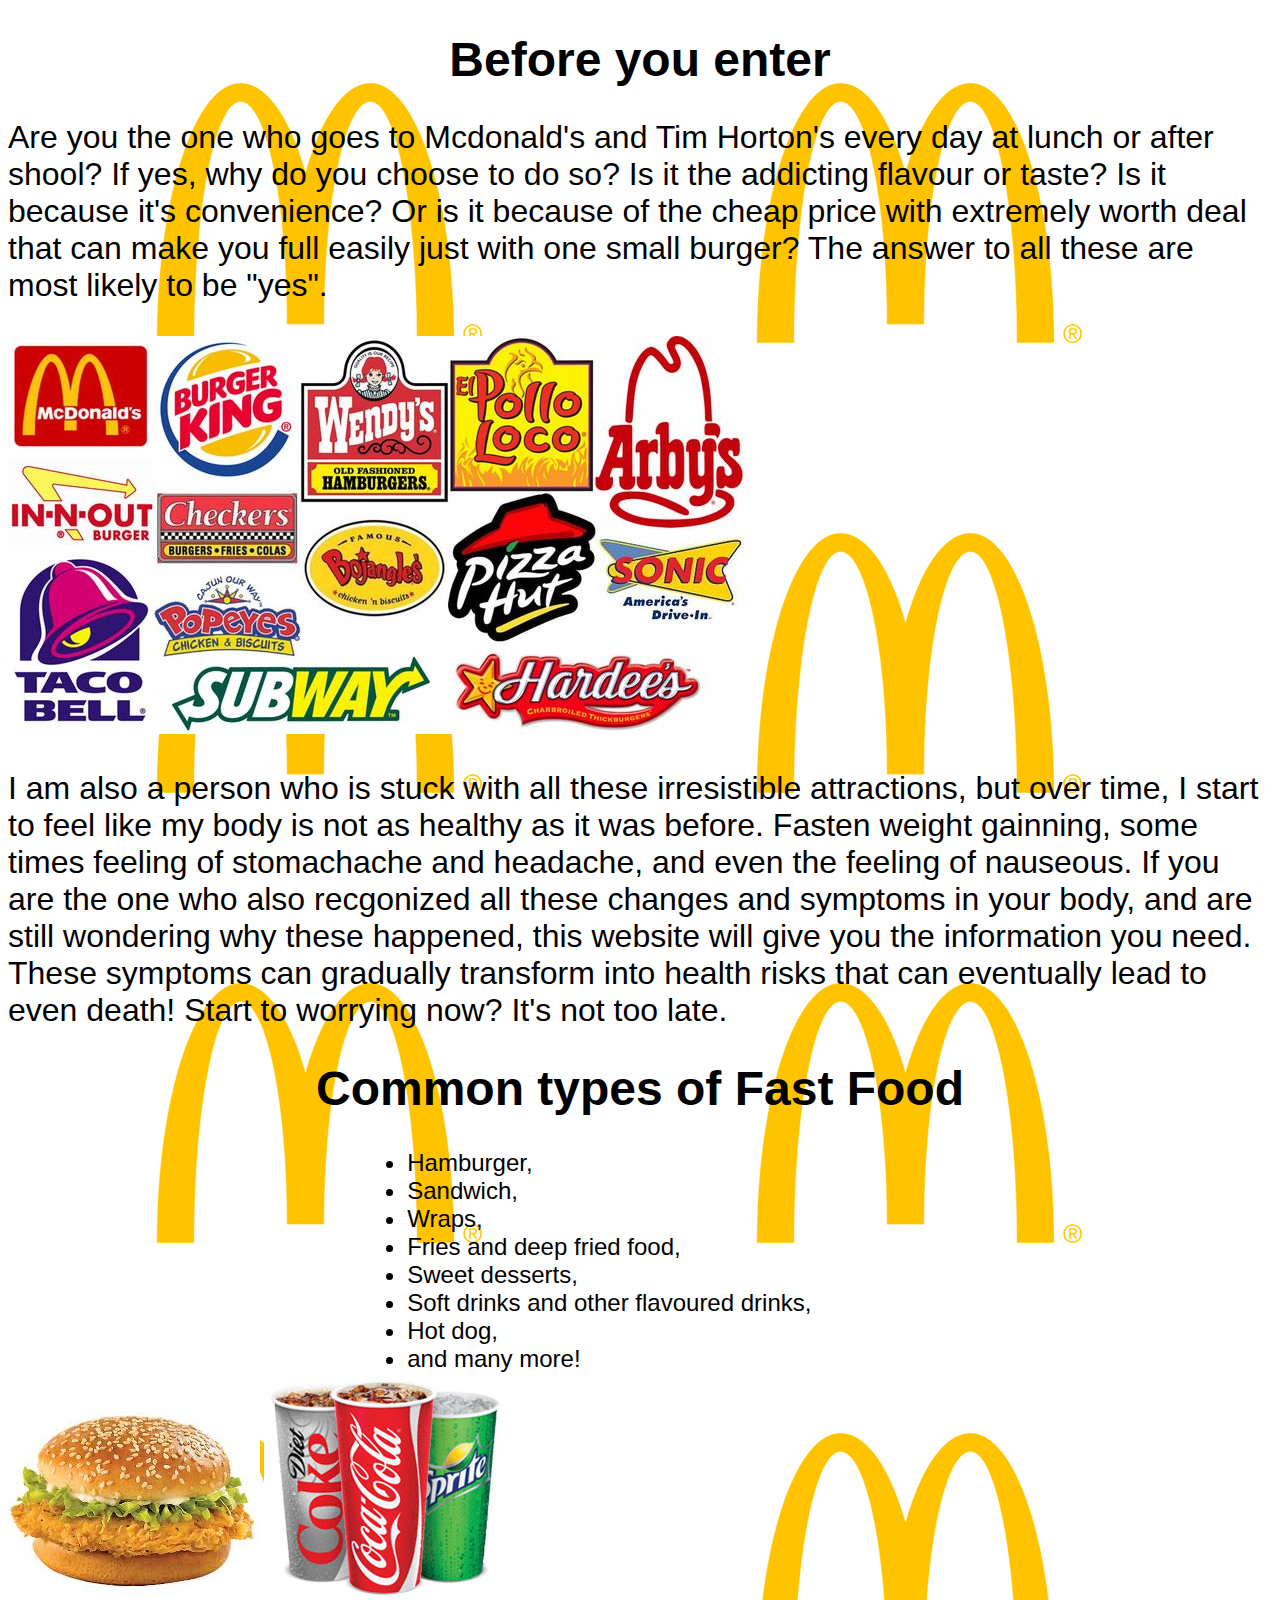
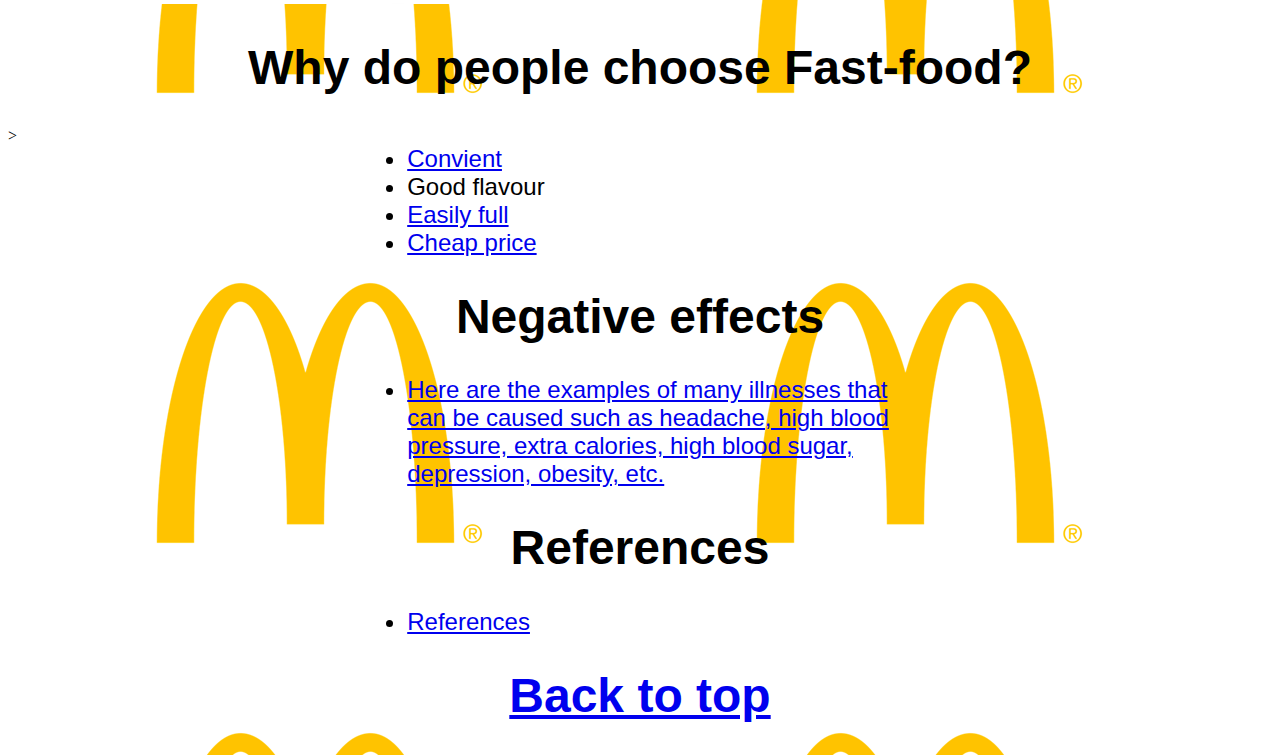
<file: index.html>
<!doctype html>
<html>
<head>
<meta charset="UTF-8">
<title> About fast food </title>
<link rel="stylesheet" href="Main-page.css" />
</head>

<body> 

<h1> <a id="top">Before you enter</a> </h1>
<p> Are you the one who goes to Mcdonald's and Tim Horton's every day at lunch or after shool? If yes, why do you choose to do so? Is it the addicting flavour or taste? Is it because it's convenience? Or is it because of the cheap price with extremely worth deal that can make you full easily just with one small burger? The answer to all these are most likely to be "yes". 
</p>
<img src="fast-food-restaurants.jpg" alt="Fast food"/> 
<p> I am also a person who is stuck with all these irresistible attractions, but over time, I start to feel like my body is not as healthy as it was before. Fasten weight gainning, some times feeling of stomachache and headache, and even the feeling of nauseous. If you are the one who also recgonized all these changes and symptoms in your body, and are still wondering why these happened, this website will give you the information you need. These symptoms can gradually transform into health risks that can eventually lead to even death! Start to worrying now? It's not too late.  
</p>
 

   <h1> Common types of Fast Food </h1>
    <ul>
     <li> Hamburger, </li>

     <li> Sandwich, </li>

     <li> Wraps, </li>

     <li> Fries and deep fried food, </li>

     <li> Sweet desserts, </li>

     <li> Soft drinks and other flavoured drinks, </li>

     <li> Hot dog, </li> 

     <li> and many more! </li>
     </ul>

<img src="hamburger.jpg" alt=Hamburger/>
<img src="pops.jpg" alt="Fountain drinks"/>

<h1>Why do people choose Fast-food?</h1>>
<ul> 
<li> <a id="Convenience" href=Convenience.html>Convient</a></li>
<li>Good flavour</li>
<li> <a href=calories.html>Easily full</a></li>
<li> <a href=cheap-price.html> Cheap price</a></li>
</ul>

<h1>Negative effects</h1>
<ul>
<li><a href="https://www.healthline.com/health/fast-food-effects-on-body">Here are the examples of many illnesses that can be caused such as headache, high blood pressure, extra calories, high blood sugar, depression, obesity, etc.</a></li>
</ul>

<h1>References</h1>
<ul>
<li><a href=references.html>References</a></li>
</ul>

<h1><a href=#top>Back to top</a></h1>
<a href="https://validator.w3.org/nu/?doc=https%3A%2F%2Fdaniel0813.github.io%2F"></a>


  </body>
</html>
</file>
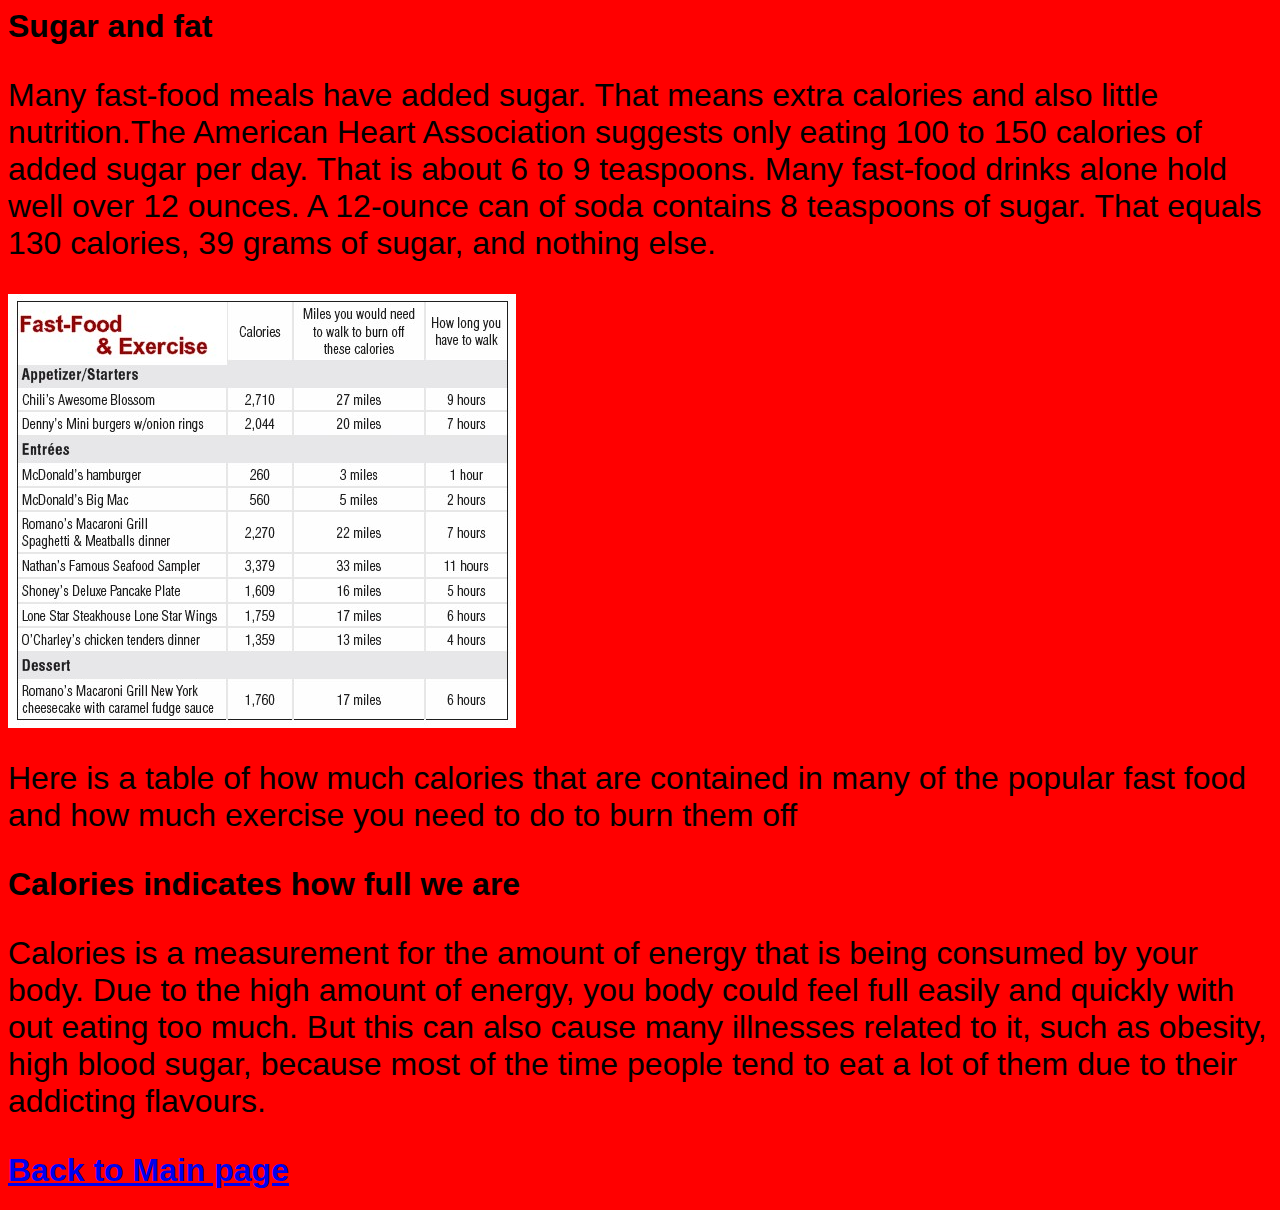
<file: calories.html>
<html>
<head>
<title> Negative effects to body caused by over eating fast-food </title>
<link rel="stylesheet" href="calories.css" />
</head>

<body>
<h1> Sugar and fat </h1>
<p> Many fast-food meals have added sugar. That means extra calories and also little nutrition.The American Heart Association suggests only eating 100 to 150 calories of added sugar per day. That is about 6 to 9 teaspoons. Many fast-food drinks alone hold well over 12 ounces. A 12-ounce can of soda contains 8 teaspoons of sugar. That equals 130 calories, 39 grams of sugar, and nothing else. 
</p>

<img src="calories-in-fastfood.jpg"alt="Calories contained in some of the fast food"/>

<p>
Here is a table of how much calories that are contained in many of the popular fast food and how much exercise you need to do to burn them off
</p>

<h1> Calories indicates how full we are</h1>
<P> Calories is a measurement for the amount of energy that is being consumed by your body. Due to the high amount of energy, you body could feel full easily and quickly with out eating too much. But this can also cause many illnesses related to it, such as obesity, high blood sugar, because most of the time people tend to eat a lot of them due to their addicting flavours.
</p1>

<h1><a href=index.html>Back to Main page</a></h1>


    </body>
</html>
</file>
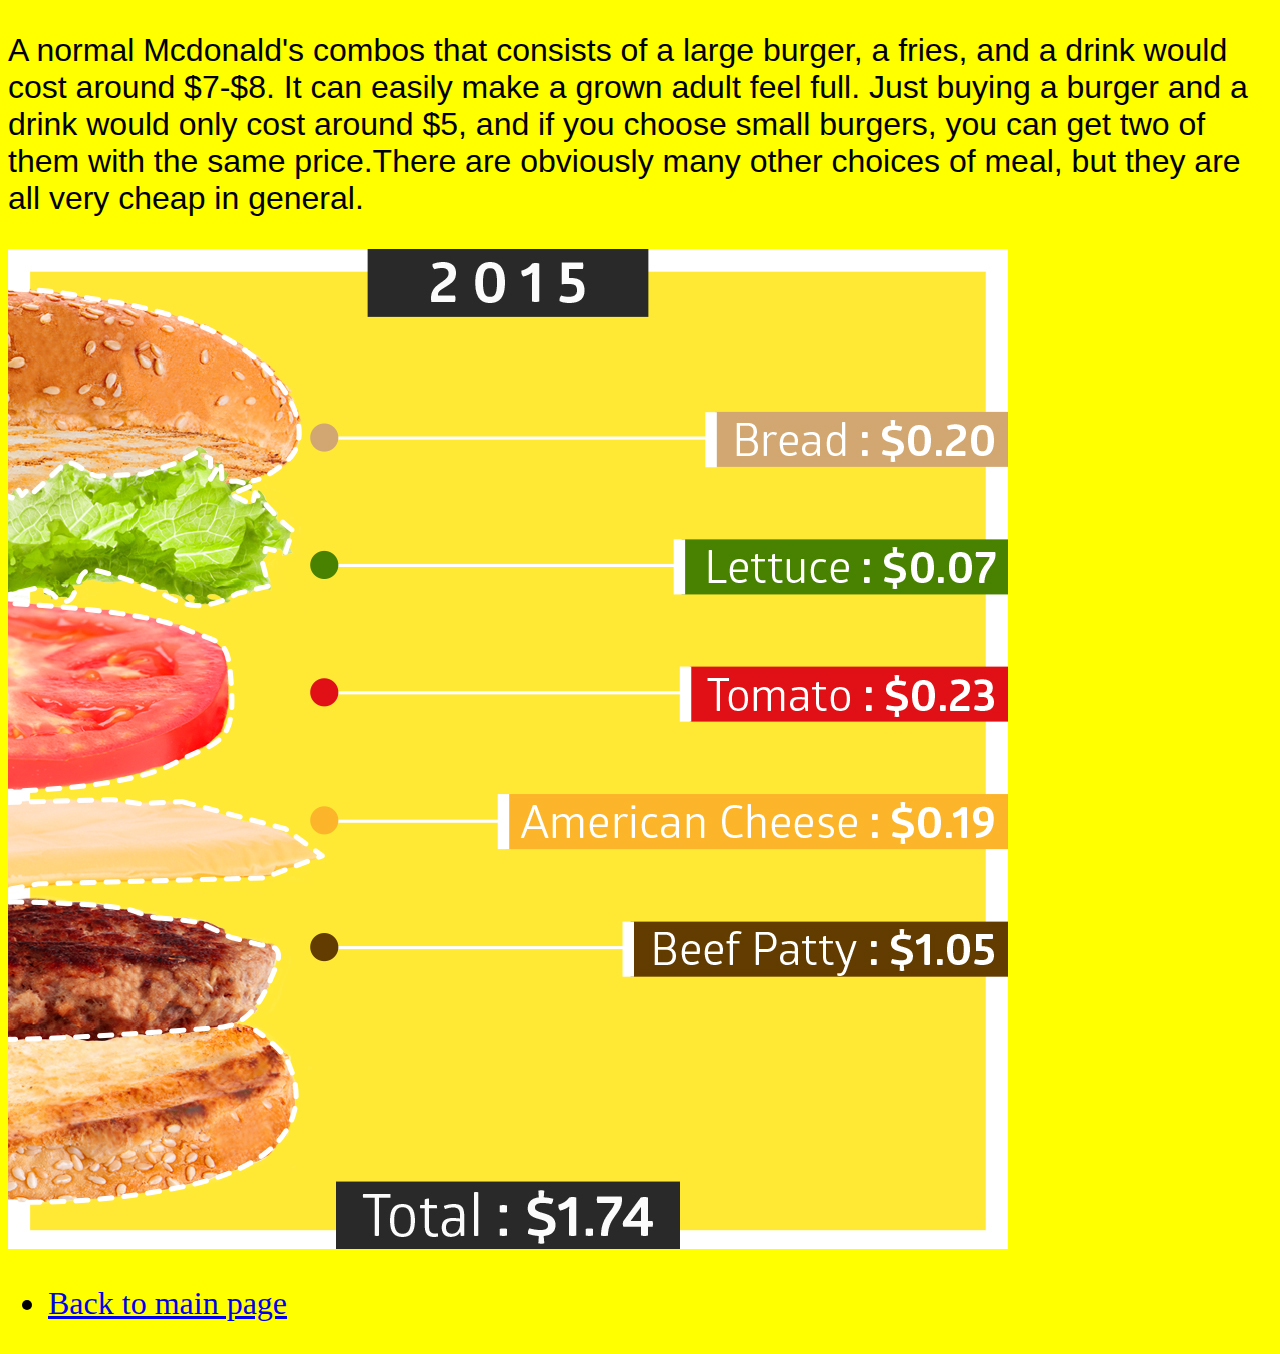
<file: cheap-price.html>
<!doctype html>
<html>
<head>
<title>Cheap price</title>
<link rel="stylesheet" href="cheap-price.css"/>
</head>

<body>

<p>A normal Mcdonald's combos that consists of a large burger, a fries, and a drink would cost around $7-$8. It can easily make a grown adult feel full. Just buying a burger and a drink would only cost around $5, and if you choose small burgers, you can get two of them with the same price.There are obviously many other choices of meal, but they are all very cheap in general.</P>
</p>
<img src="price.jpg" alt="price"/>
<ul>
<li><a href=index.html>Back to main page</a></li>
</ul>
<a href="http://validator.w3.org/check?uri=https://kerasl.github.io/home/ ">
<imgsrc="html5_with_css3_+_semantics.png" width="165" height="64" 	alt="HTML5 with CSS3 and Semantics">
</a>

</body>
</html>
</file>
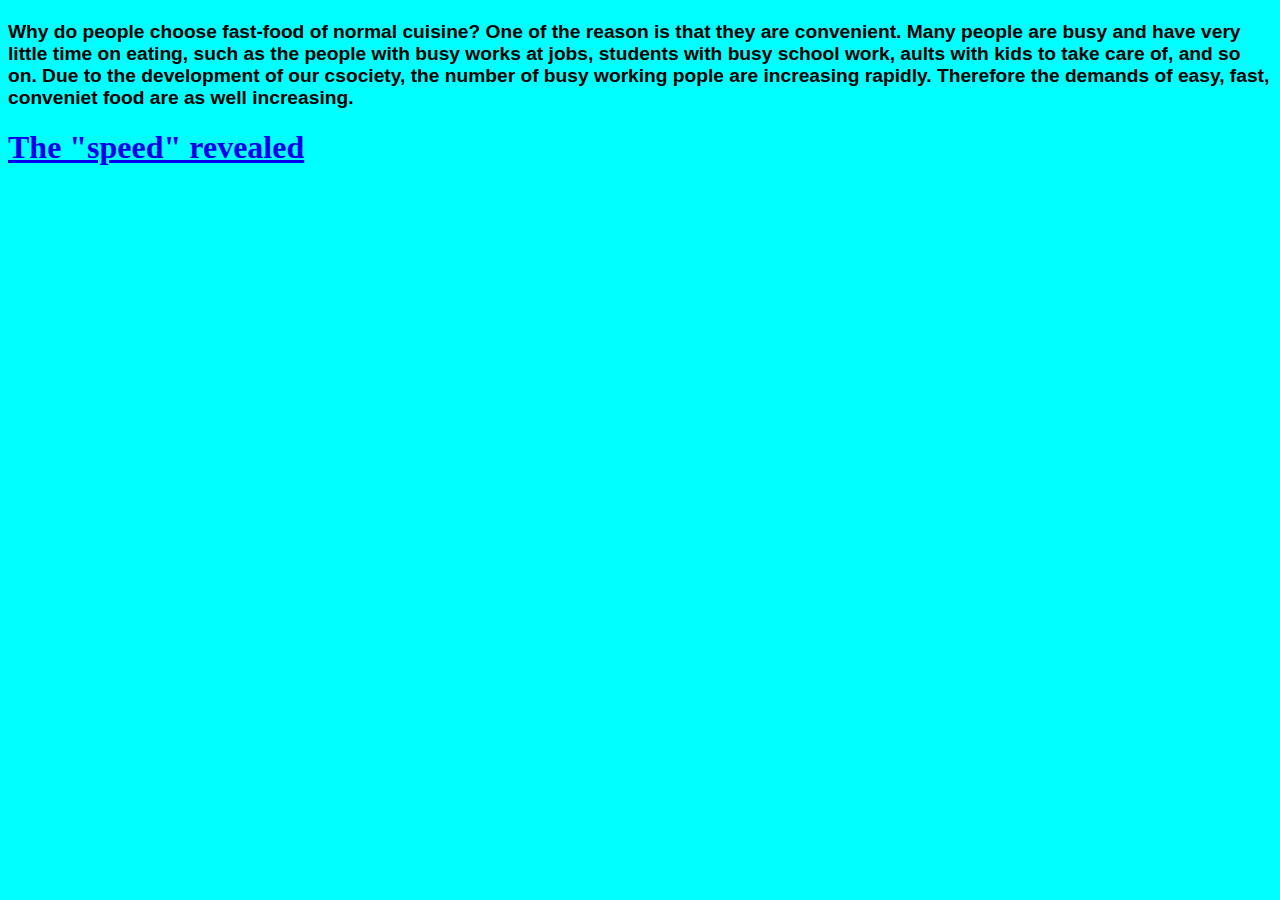
<file: Convenience.html>
<!doctype html>
<html>
<head>
<meta charset="UTF-8">
<title>Convenience of eating fast-food</title>
<link  rel="stylesheet" href="Convenience.css"/>
</head>

<body>
<h1>
<How convenient?</h1>
<p>Why do people choose fast-food of normal cuisine? One of the reason is that they are convenient. Many people are busy and have very little time on eating, such as the people with busy works at jobs, students with busy school work, aults with kids to take care of, and so on. Due to the development of our csociety, the number of busy working pople are increasing rapidly. Therefore the demands of easy, fast, conveniet food are as well increasing.
</p>
</img src="employers.jpg" alt="Busy employers"/>
</img src="students.jpg" alt="Busy Students"/>


<a href="process.html"/>The "speed" revealed</a>


  </body>
</html>
</file>
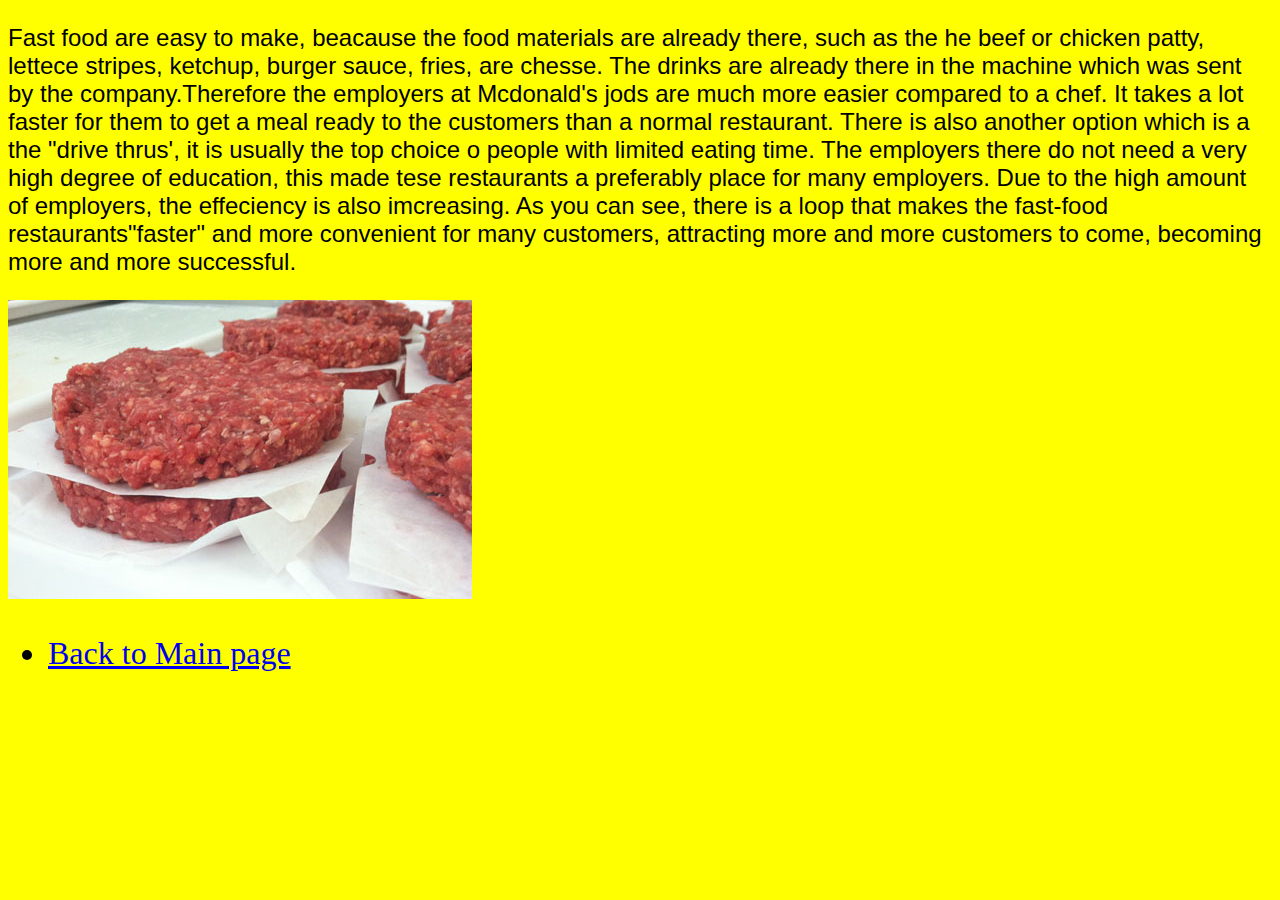
<file: process.html>
<!doctype html>
<html>
<head>
<meta charset="UTF-8">
<title>The "speed" revealed</title>
<link rel="stylesheet" href="process.css"/>
</head>

<body>

<p>Fast food are easy to make, beacause the food materials are already there, such as the he beef or chicken patty, lettece stripes, ketchup, burger sauce, fries, are chesse. The drinks are already there in the machine which was sent by the company.Therefore the employers at Mcdonald's jods are much more easier compared to a chef. It takes a lot faster for them to get a meal ready to the customers than a normal restaurant. There is also another option which is a the "drive thrus', it is usually the top choice o people with limited eating time. The employers there do not need a very high degree of education, this made tese restaurants a preferably place for many employers. Due to the high amount of employers, the effeciency is also imcreasing. As you can see, there is a loop that makes the fast-food restaurants"faster" and more convenient for many customers, attracting more and more customers to come, becoming more and more successful. 
</p>
<img src="beef-patty.jpg" alt="beef-patty"/>

<ul>
<li><a href=index.html>Back to Main page</a></li>
</uL>
</body>
</html>
</file>
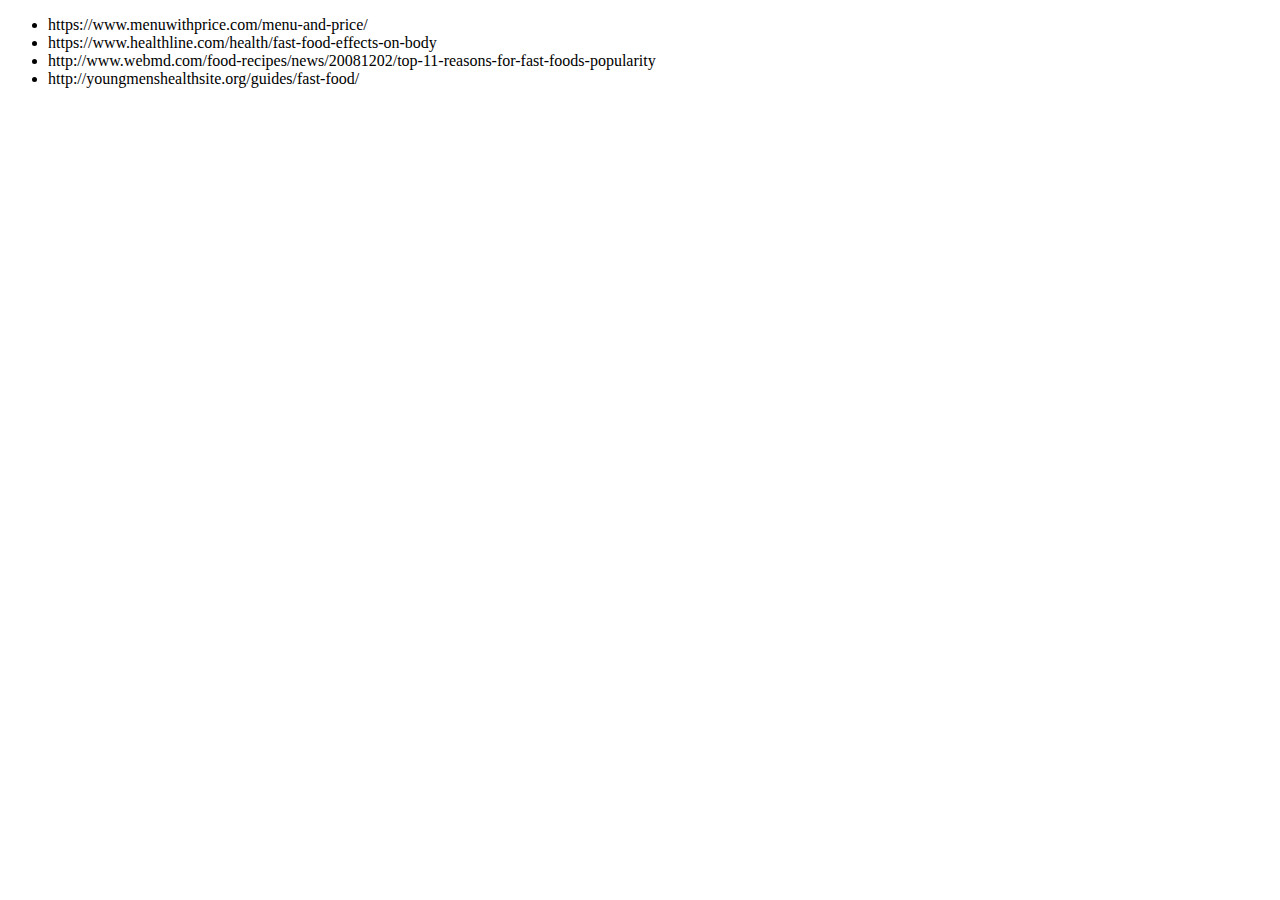
<file: references.html>
<!doctype html>
<html>
<head> 
<title> References </title>
</head>
<ul>
 <li>https://www.menuwithprice.com/menu-and-price/</li>
 <li>https://www.healthline.com/health/fast-food-effects-on-body</li>
 <li>http://www.webmd.com/food-recipes/news/20081202/top-11-reasons-for-fast-foods-popularity</li>
 <li>http://youngmenshealthsite.org/guides/fast-food/</li>
</ul>
 

</body>
</html>
</file>
<file: Main-page.css>
body{ background-image: url(mcds.jpg);

} 
h1 { color : black; 
     font-size : 300%;
     font-type : bolded;
     font-family: Arial;
     text-align : center;
     
}

p { color : black;
    font-type: bolded;
    font-size : 200%;
    font-family: Arial;
    
}
ul { color : black;
     font-size : 150%;
     font-family : Arial;
     width : 40%;
     margin : auto;
}

img { border-radius : 8px;
      #horizontal-display : inline-block;
}
</file>
<file: calories.css>
body { background-color : Red;
}
p { font-family: Arial;
    font-size: 200%;
    font-type: bolded;
}
h1 { 
     font-size: 200%;
     font-family: Arial;
}
</file>
<file: cheap-price.css>
body { background-color: yellow;
}
p { font-family: Arial;
    font-size: 200%;
}
ul { font-size: 200%;
}
</file>
<file: Convenience.css>
body {background-color: Aqua;
}
p { font-family: Arial;
    font-size:60%;
}
img.resize {
  max-width:50%;
  max-height:50%;
 
}
</file>
<file: process.css>
body { background-color: yellow;
}
p { font-size: 150%;
    font-family: Arial;
}
ul { font-size: 200%;
}
</file>
